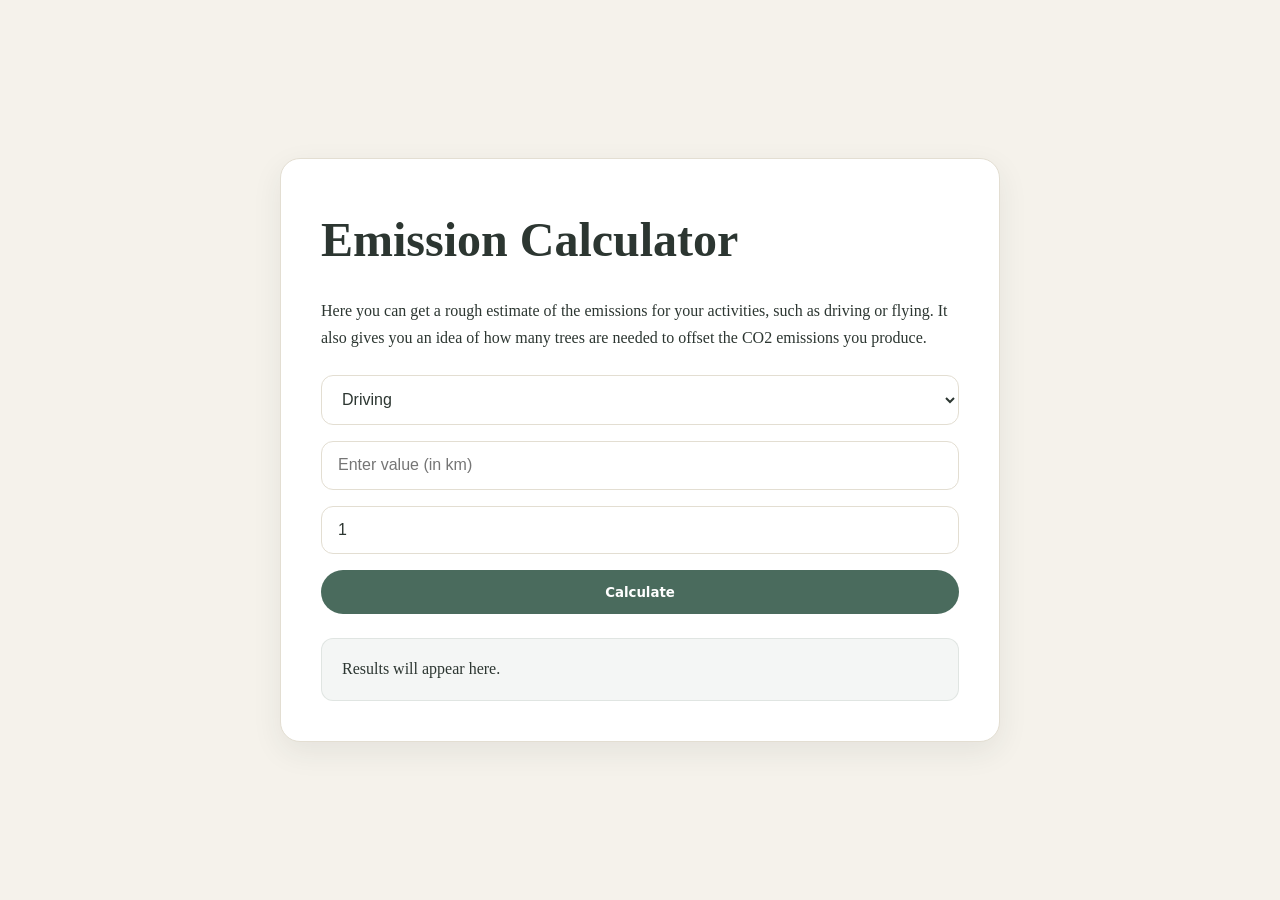
<file: index.html>
<!DOCTYPE html>
<html lang="en">
  <head>
    <meta charset="UTF-8" />
    <meta name="viewport" content="width=device-width, initial-scale=1.0" />
    <title>Emission Calculator</title>
    <link rel="stylesheet" href="style.css" />
  </head>
  <body>
    <main class="eco-card">
      <h1>Emission Calculator</h1>
      <p>
        Here you can get a rough estimate of the emissions for your activities, such as driving or flying.
        It also gives you an idea of how many trees are needed to offset the CO2 emissions you produce.
      </p>

      <div class="form-grid">
        <select aria-label="Travel mode">
          <option value="driving">Driving</option>
          <option value="flying">Flying</option>
        </select>

        <input type="number" placeholder="Enter value (in km)" id="inputValue" min="0" step="any" />
        <input type="number" placeholder="Passengers (Car)" id="passengers" value="1" min="1" step="1" />

        <button class="eco-button" onclick="calculateEmissions()" type="button">Calculate</button>
      </div>

      <div id="result">Results will appear here.</div>
    </main>

    <script>
      function calculateEmissions() {
        const inputValue = Number(document.getElementById('inputValue').value || 0);
        const passengers = Number(document.getElementById('passengers').value || 1);
        const selectedOption = document.querySelector('select').value;

        let emissions = 0;

        if (selectedOption === 'driving') {
          const safePassengers = passengers > 0 ? passengers : 1;
          emissions = (inputValue * 0.2) / safePassengers;
        } else if (selectedOption === 'flying') {
          emissions = inputValue * 0.15;
        }

        const treesNeeded = emissions / 21;
        const treesYear = treesNeeded;
        const treesMonth = emissions / (21 / 12);

        document.getElementById('result').innerHTML = `Estimated Emissions: ${emissions.toFixed(2)} kg CO2<br>
        Trees needed in one month: ${Math.ceil(treesMonth)} trees<br>
        Trees needed in one year: ${Math.ceil(treesYear)} trees`;
      }
    </script>
  </body>
</html>
</file>
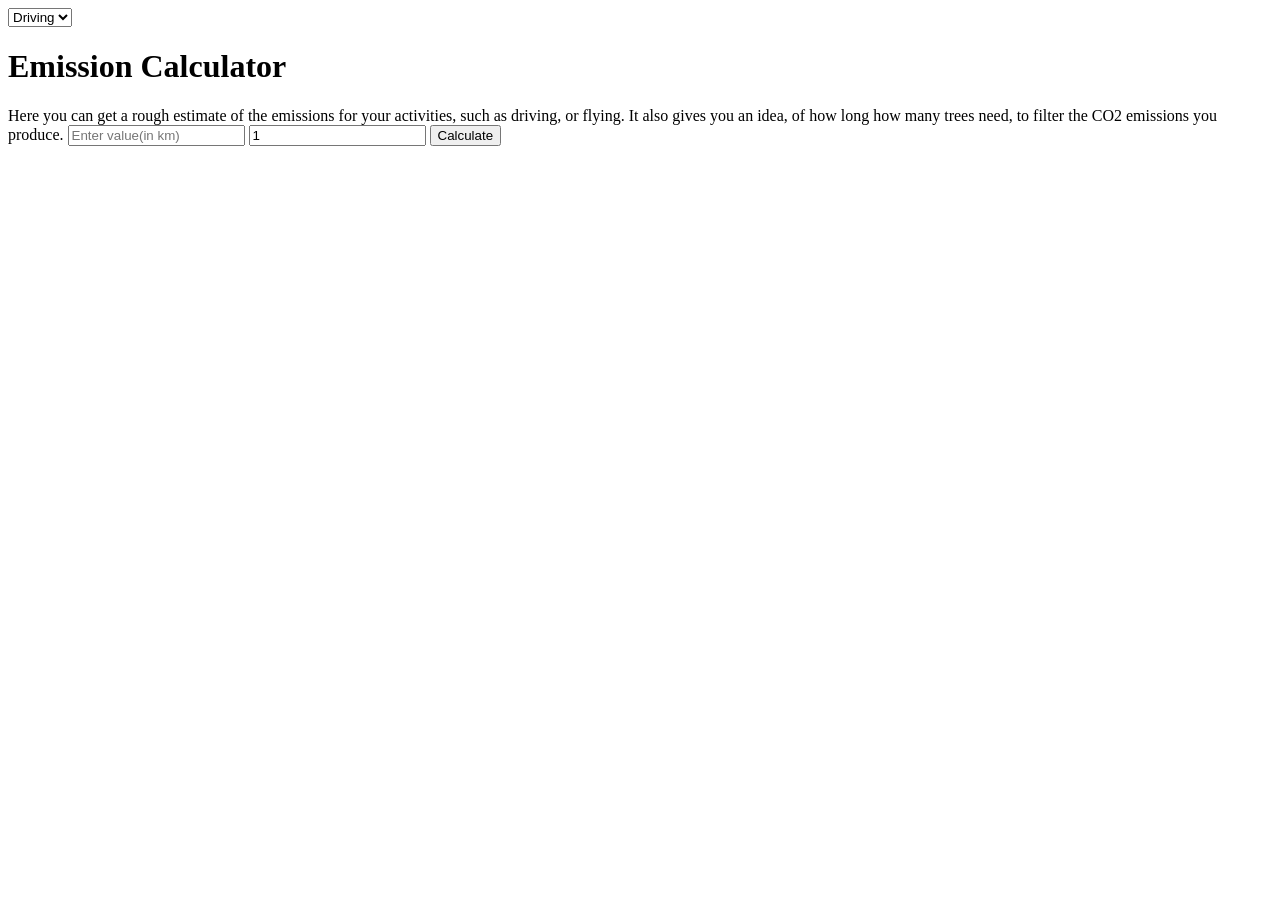
<file: emission_calculator.html>
<!DOCTYPE html>
<html lang="en">
    <body>
        <div>
            <select>
                <option value="driving">Driving</option>
                <option value="flying">Flying</option>
                
            </select>
        </div>
        <h1>Emission Calculator</h1>
        <p> Here you can get a rough estimate of the emissions for your activities, such as driving, or flying.
            It also gives you an idea, of how long how many trees need, to filter the CO2 emissions you produce.
            <input type="number" placeholder="Enter value(in km)" id="inputValue">
            <input type="number" placeholder="Passengers (Car)" id="passengers" value="1">
            <button onclick="calculateEmissions()">Calculate</button> 
</p>

            <div id="result"></div>

<script>
            function calculateEmissions() { 
                const inputValue = document.getElementById('inputValue').value;
                const passengers = document.getElementById('passengers').value;
                const selectedOption = document.querySelector('select').value;
                let emissions;

                if (selectedOption === 'driving') {
                    emissions = inputValue * 0.2 / passengers; // Example emission factor for driving
                } else if (selectedOption === 'flying') {
                    emissions = inputValue * 0.15; // Example emission factor for flying
                }

                const treesNeeded = emissions / 21; // Example: 1 tree absorbs 21 kg of CO2 per year
                const treesYear = treesNeeded * 1; // Assuming 1 year for simplicity
               const treesMonth = emissions / (21 / 12);

                document.getElementById('result').innerHTML = document.getElementById('result').innerHTML = `Estimated Emissions: ${emissions.toFixed(2)} kg CO2<br>Trees needed in one month: ${Math.ceil(treesMonth)} trees<br>Trees needed in one year: ${Math.ceil(treesYear)} trees`;
            }
                </script>
    </body>
</html>
</file>
<file: style.css>
:root {
  --eco-bg: #f5f2eb;
  --eco-surface: #ffffff;
  --eco-text: #2c3631;
  --eco-primary: #4a6b5d;
  --eco-accent: #b87d4b;
  --eco-border: #e3ded2;
}

* {
  box-sizing: border-box;
}

body {
  margin: 0;
  min-height: 100vh;
  display: grid;
  place-items: center;
  padding: 2rem;
  background-color: var(--eco-bg);
  color: var(--eco-text);
  font-family: Georgia, Cambria, "Times New Roman", Times, serif;
  line-height: 1.7;
}

.eco-card {
  width: min(100%, 720px);
  background-color: var(--eco-surface);
  border: 1px solid var(--eco-border);
  border-radius: 20px;
  padding: 2.5rem;
  box-shadow: 0 10px 30px rgba(44, 54, 49, 0.08);
}

h1 {
  margin-top: 0;
  margin-bottom: 1rem;
  font-size: clamp(2rem, 4vw, 3rem);
}

p {
  margin: 0 0 1.5rem;
}

.form-grid {
  display: grid;
  gap: 1rem;
  margin-bottom: 1.5rem;
}

select,
input {
  width: 100%;
  padding: 0.9rem 1rem;
  border: 1px solid var(--eco-border);
  border-radius: 12px;
  background: #fff;
  color: var(--eco-text);
  font-size: 1rem;
}

select:focus,
input:focus {
  outline: 2px solid rgba(74, 107, 93, 0.2);
  border-color: var(--eco-primary);
}

.eco-button {
  background-color: var(--eco-primary);
  color: #ffffff;
  font-family: system-ui, -apple-system, sans-serif;
  font-weight: 600;
  padding: 0.9rem 1.8rem;
  border: none;
  border-radius: 50px;
  cursor: pointer;
  transition: background-color 0.25s ease, transform 0.15s ease;
}

.eco-button:hover {
  background-color: #3b5549;
}

.eco-button:active {
  transform: translateY(1px);
}

#result {
  margin-top: 1.5rem;
  padding: 1rem 1.25rem;
  border-radius: 12px;
  background: rgba(74, 107, 93, 0.06);
  border: 1px solid rgba(74, 107, 93, 0.12);
  line-height: 1.8;
}
</file>
